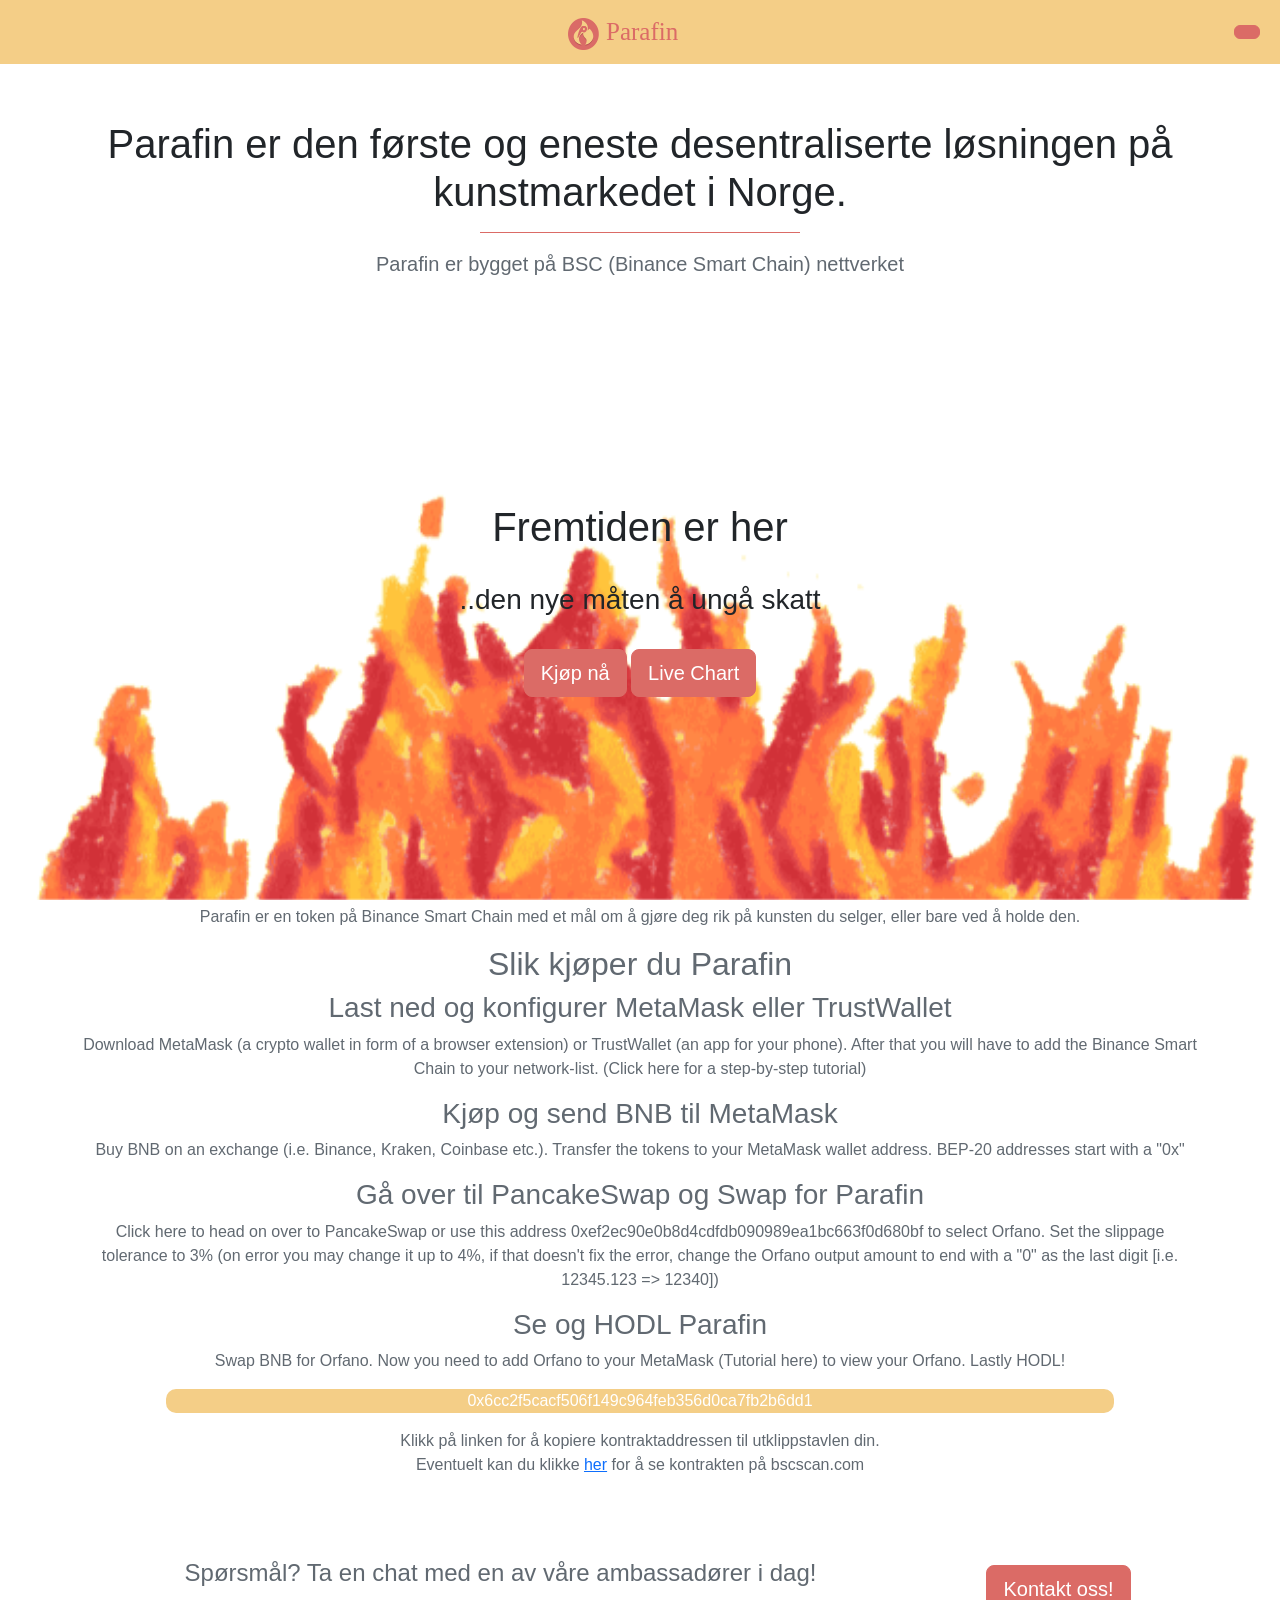
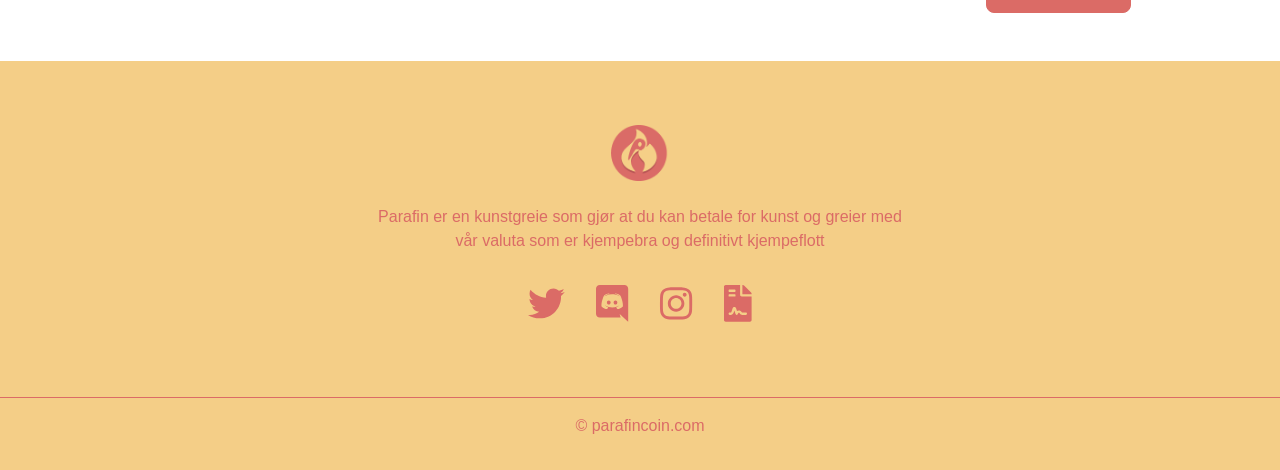
<file: index.html>
<!DOCTYPE html>
<html lang="en">
<head>
	<meta charset="UTF-8">
	<meta name="viewport" content="width=device-width, initial-scale=1.0, viewport-fit=cover">
   <meta http-equiv="X-UA-Compatible" content="ie=edge">
	<title>PRFN</title>
	<link rel="shortcut icon" href="img/parafin-logo_32x32.png">
	<!-- Bootstrap 5.0 CSS -->
	<link href="https://cdn.jsdelivr.net/npm/bootstrap@5.0.1/dist/css/bootstrap.min.css" rel="stylesheet" integrity="sha384-+0n0xVW2eSR5OomGNYDnhzAbDsOXxcvSN1TPprVMTNDbiYZCxYbOOl7+AMvyTG2x" crossorigin="anonymous">
	<!-- Style CSS -->
	<link rel="stylesheet" href="css/style.css">
	<!-- Google Fonts -->
	<link href="https://fonts.googleapis.com/css?family=Montserrat:300,400,500,600,700&display=swap" rel="stylesheet">
</head>
<body>

	<!-- overlay -->

	<div id="overlay" onclick="off()">
	<div id="text">

	<ul>
		<li>Purchase Guide</li>
		<li>Contract</li>
		<li>Poocoin Charts</li>
		<li>About</li>
		<li>Token Info</li>
	</ul>

	</div>
</div>


<div id="copy-overlay" onclick="copyoff()">
<div id="copy-text">

<p>
	<i class="fas fa-check-circle"></i>
	Kontraktaddressen <br> kopiert til <br> utklippstavlen din</p>

</div>
</div>

	<!-- overlay end -->

	<!-- Top Bar -->

<!--
<div class="top-bar">
	<div class="container">
		<div class="col-12">
			<p><a href="https://poocoin.app/tokens/0x6cc2f5cacf506f149c964feb356d0ca7fb2b6dd1">PRFN PRICE: 0.0002$</a></p>
		</div>
	</div>
</div>
-->

	<!-- End Top Bar -->


	<!-- Navigation -->
	<nav class="navbar fixed-top navbar-light bg-light">
  <div class="container-fluid">
    <a class="navbar-brand" href="#">
      <img src="img/logo.png" alt="" width="32" height="32" class="d-inline-block align-text-center">
      Parafin
    </a>
		<button onclick="on()" class="btn btn-primary me-2" type="button"></button>
  </div>
</nav>



	<!-- End Navigation -->




	<!-- Main Page Heading -->
	<div class="col-12 text-center mt-5">
		<h1 class="text-dark pt-4">Parafin er den første og eneste desentraliserte løsningen på kunstmarkedet i Norge.</h1>
		<div class="border-top border-primary w-25 mx-auto my-3 skille"></div>
		<p class="lead">Parafin er bygget på BSC (Binance Smart Chain) nettverket</p>
	</div>




	<!-- Start Fixed Background IMG -->
	<div class="fixed-background">

		<div class="row text-dark py-5">
			<div class="col-12 text-center">
				<h1>Fremtiden er her</h1>
				<h3 class="py-4">..den nye måten å ungå skatt</h3>

				<a href="#" class="btn btn-primary btn-lg mr-2">Kjøp nå</a>
				<a href="#" class="btn btn-primary btn-lg ml-2">Live Chart</a>
			</div>
		</div>

		<div class="fixed-wrap">
			<div class="fixed"></div>
		</div>
	</div>
	<!-- End Fixed Background IMG -->

<!-- Content -->

<div class="container content-info">

	<p class="token-desc">
		Parafin er en token på Binance Smart Chain med et mål om å gjøre deg rik på kunsten du selger, eller bare ved å holde den.
	</p>

	<div class="kjøpe-block">
		<h2>Slik kjøper du Parafin</h2>
		<h3>Last ned og konfigurer MetaMask eller TrustWallet</h3>
		<p>Download MetaMask (a crypto wallet in form of a browser extension) or TrustWallet (an app for your phone). After that you will have to add the Binance Smart Chain to your network-list. (Click here for a step-by-step tutorial)</p>
		<h3>Kjøp og send BNB til MetaMask</h3>
		<p>Buy BNB on an exchange (i.e. Binance, Kraken, Coinbase etc.). Transfer the tokens to your MetaMask wallet address. BEP-20 addresses start with a "0x"</p>
		<h3>Gå over til PancakeSwap og Swap for Parafin</h3>
		<p>Click here to head on over to PancakeSwap or use this address 0xef2ec90e0b8d4cdfdb090989ea1bc663f0d680bf to select Orfano. Set the slippage tolerance to 3% (on error you may change it up to 4%, if that doesn't fix the error, change the Orfano output amount to end with a "0" as the last digit [i.e. 12345.123 => 12340])</p>
		<h3>Se og HODL Parafin</h3>
		<p>Swap BNB for Orfano. Now you need to add Orfano to your MetaMask (Tutorial here) to view your Orfano. Lastly HODL!</p>
	</div>

	<div class="contract-block">
		<a >
			<p id="copy-address" onclick="copyon()" onclick="copyElementText(this.id)">0x6cc2f5cacf506f149c964feb356d0ca7fb2b6dd1</p>
		</a>
		<p>Klikk på linken for å kopiere kontraktaddressen til utklippstavlen din.
			<br>Eventuelt kan du klikke <a href="https://bscscan.com/token/0x6cc2f5cacf506f149c964feb356d0ca7fb2b6dd1">her</a> for å se kontrakten på bscscan.com
		</p>
	</div>


</div>


	<!-- Start Jumbotron -->
	<div class="jumbotron py-5 mb-0 kontaktoss">
		<div class="container">
			<div class="row">

				<div class="col-md-7 col-lg-8 col-xl-9 my-auto">
					<h4>Spørsmål? Ta en chat med en av våre ambassadører i dag!</h4>
				</div>

				<div class="col-md-5 col-lg-4 col-xl-3 pt-4 ptm-0">
					<a href="" class="btn btn-primary btn-lg">Kontakt oss!</a>
				</div>

			</div>
		</div>
	</div>
	<!-- End Jumbotron -->


	<!-- Start Footer -->
	<footer>
		<div class="container">
			<div class="row text-light text-center py-4 justify-content-center">

				<div class="col-sm-10 col-md-8 col-lg-6">
					<img src="img/logo.png" alt="">
					<p>Parafin er en kunstgreie som gjør at du kan betale for kunst
						og greier med vår valuta som er kjempebra og definitivt kjempeflott</p>
					<ul class="social pt-3">
						<li><a href="" target="_blank"><i class="fab fa-twitter"></i></a></li>
						<li><a href="" target="_blank"><i class="fab fa-discord"></i></a></li>
						<li><a href="" target="_blank"><i class="fab fa-instagram"></i></a></li>
						<li><a href="" target="_blank"><i class="fas fa-file-contract"></i></a></li>
					</ul>
				</div>

			</div>
		</div>
	</footer>
	<!-- End Footer -->


	<!-- Start Socket -->
	<div class="socket text-center py-3">
		<p>&copy; <a href="https://parafincoin.com" target="_blank">parafincoin.com</a></p>
	</div>
	<!-- End Socket -->



	<!-- Script Source Files -->
	<script src="js/script.js"></script>
	<script src="https://cdn.jsdelivr.net/npm/bootstrap@5.0.1/dist/js/bootstrap.bundle.min.js" integrity="sha384-gtEjrD/SeCtmISkJkNUaaKMoLD0//ElJ19smozuHV6z3Iehds+3Ulb9Bn9Plx0x4" crossorigin="anonymous"></script>
	<!-- Font Awesome -->
	<script src="js/all.min.js"></script>

	<!-- End Script Source Files -->
</body>
</html>
</file>
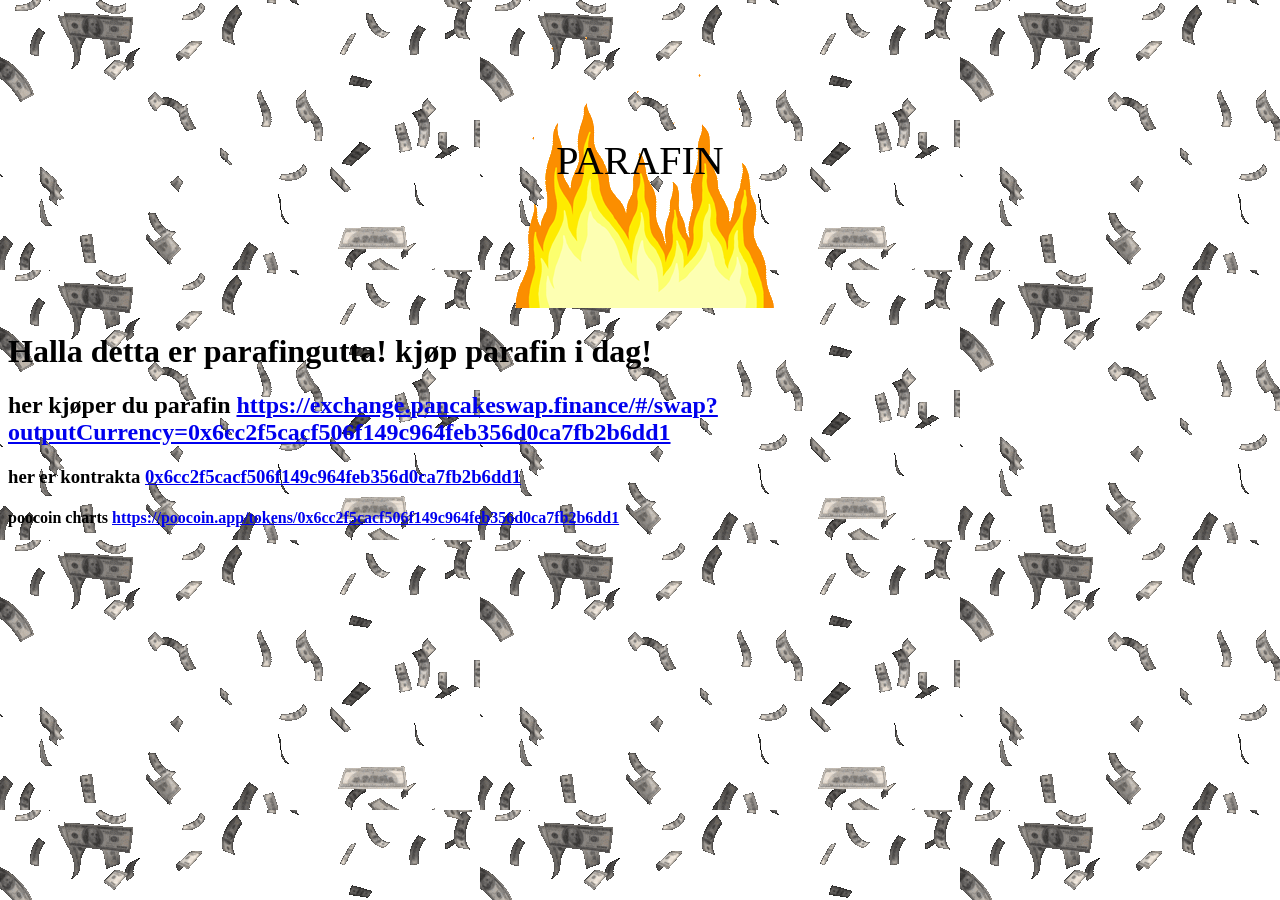
<file: legacy/index.html>
<!DOCTYPE html>
<html lang="en" dir="ltr">
  <head>
    <meta charset="utf-8">
    <title>PRFN</title>
    <link rel="stylesheet" href="index.css">
  </head>
  <body>
    <div class="header">
        <img src="3q62.gif" alt="">
        <div class="header-text">
          PARAFIN
        </div>
    </div>
    <h1>
      Halla detta er parafingutta! kjøp parafin i dag!
    </h1>
    <h2>
      her kjøper du parafin <a href="https://exchange.pancakeswap.finance/#/swap?outputCurrency=0x6cc2f5cacf506f149c964feb356d0ca7fb2b6dd1" target="_blank">https://exchange.pancakeswap.finance/#/swap?outputCurrency=0x6cc2f5cacf506f149c964feb356d0ca7fb2b6dd1</a>
    </h2>
    <h3>
      her er kontrakta <a href="https://bscscan.com/token/0x6cc2f5cacf506f149c964feb356d0ca7fb2b6dd1" target="_blank">0x6cc2f5cacf506f149c964feb356d0ca7fb2b6dd1</a>
    </h3>
    <h4>
      poocoin charts <a href="https://poocoin.app/tokens/0x6cc2f5cacf506f149c964feb356d0ca7fb2b6dd1" target="_blank">https://poocoin.app/tokens/0x6cc2f5cacf506f149c964feb356d0ca7fb2b6dd1</a>
    </h4>
    
  </body>
</html>
</file>
<file: css/style.css>
/*-- Body Reset --*/
body {
  overflow-x: hidden;
  font-family: 'Roboto', sans-serif;
  color: #616971;
  padding-top: 3rem;
}
@@font-face {
  font-family: Parafont-Regular;
  src:
      local('Parafont-Regular')
      url(fonts/Parafont-Regular.ttf);
  format('truetype');

  font-family: Roboto;
  src:
      local('Roboto')
      url(fonts/Roboto-Regular);
  format('truetype');

}

/* colors
#F4CE87
#DB6B66
#E08670
#B85757
#0D0D0D

*/

/*============= TOP BAR HEADER =============*/

/*
.top-bar {
  background: red;
  height: 2.4rem;
  padding: .5rem 0;
  text-align: right;
}

.top-bar a {
  color: orange;
  text-decoration: none;
  font-size: 1.1;
}
*/

/*============= NAVIGATION =============*/

.navbar {
  background-color: #F4CE87!important;
}
.navbar-brand {
  margin: auto;
}
.navbar-brand {
  color: #DB6B66!important;
  font-family: 'Parafont-Regular';
  font-size: 25px;
}

/*navbar overlay*/
#overlay {
  position: fixed; /* Sit on top of the page content */
  display: none; /* Hidden by default */
  width: 100%; /* Full width (cover the whole page) */
  height: 100%; /* Full height (cover the whole page) */
  top: 0;
  left: 0;
  right: 0;
  bottom: 0;
  background-color: #F4CE87; /* Black background with opacity */
  z-index: 999999; /* Specify a stack order in case you're using a different order for other elements */
  cursor: pointer; /* Add a pointer on hover */
}

#text{
  position: absolute;
  top: 50%;
  left: 50%;
  font-size: 40px;
  color: #DB6B66;
  transform: translate(-50%,-50%);
  -ms-transform: translate(-50%,-50%);
}


/*title card*/

.border-primary {
  border-color: #DB6B66!important;
}

.btn-primary {
  background-color: #DB6B66!important;
  border-color: #DB6B66!important;
}

/*title card*/





/*===== FIXED BACKGROUND IMG =====*/

.fixed-background {
  overflow: hidden; /*-- Correction for iOS --*/
}

.fixed {
  background-image: url('../img/flames.gif');
  position: fixed;
}
.fixed-background {
  padding: 10rem 0;
}

.content-info {
  text-align: center;
  margin: auto;
}


/*-- contract info --*/
#copy-address {
  color: white;
  text-align: center;
  width: 85%;
  margin: auto;
  background-color: #F4CE87;
  border-radius: 10px;
  margin-bottom: 1rem;
}
#copy-address:hover {
  cursor: pointer;
  background-color: #F4CE87;
}
#copy-address:active {
  background-color: white;
}

#copy-overlay {
  position: fixed; /* Sit on top of the page content */
  display: none; /* Hidden by default */
  width: 100%; /* Full width (cover the whole page) */
  height: 100%; /* Full height (cover the whole page) */
  z-index: 999999; /* Specify a stack order in case you're using a different order for other elements */
  cursor: pointer; /* Add a pointer on hover */
}

#copy-text{
  position: absolute;
  top: 50%;
  left: 50%;
  width: 40%;
  font-size: 17px;
  color: white;
  transform: translate(-50%,-50%);
  -ms-transform: translate(-50%,-50%);
  background-color: rgba(0, 0, 0, 0.5);
  text-align: center;
  padding: 2rem  0 .5rem;
  border-radius: 10px;
}
#copy-text .svg-inline--fa {
  font-size: 6rem;
  padding-bottom: 1rem;
}

/*kontakt oss*/
.kontaktoss {
  text-align: center;
  margin: auto;
}

/*============= FOOTER =============*/

footer {
  background-color: #F4CE87;
  padding: 1rem 2rem 3rem;
}
footer img {
  height: 3.5rem;
  margin: 1.5rem auto;
}
footer p, footer a  {
  color: #DB6B66;
  text-decoration: none;
}
ul.social {
  list-style-type: none;
  display: flex;
  max-width: 16rem;
  margin: 0 auto;
  padding: 0;
}
ul.social li {
  margin: 0 auto;
}
footer .svg-inline--fa {
  font-size: 2.3rem;
}
footer .svg-inline--fa:hover {
  color: #E08670;
}

/*============= SOCKET =============*/

.socket {
  background-color: #F4CE87;
  border-top: .1rem solid #DB6B66;
}
.socket p, .socket a {
  color: #DB6B66  ;
  text-decoration: none;
}

/*============= MEDIA QUERIES =============*/

/* Devices under 1199px (xl) */
@media (max-width: 1199.98px) {

}
/* Devices under 768px (md) */
@media (max-width: 767.98px) {

}


/*============ BOOTSTRAP BREAK POINTS:

Extra small (xs) devices (portrait phones, less than 576px)
No media query since this is the default in Bootstrap

Small (sm) devices (landscape phones, 576px and up)
@media (min-width: 576px) { ... }

Medium (md) devices (tablets, 768px and up)
@media (min-width: 768px) { ... }

Large (lg) devices (desktops, 992px and up)
@media (min-width: 992px) { ... }

Extra (xl) large devices (large desktops, 1200px and up)
@media (min-width: 1200px) { ... }

=============*/

/*-- Bootstrap Mobile Gutter Fix --*/
.row, .container-fluid {
  margin-left: 0px !important;
  margin-right: 0px !important;
}

/*-- Fixed Background Image --*/
.fixed-background {
  position: relative;
  width: 100%;
  z-index: 1000!important;
}
.fixed-wrap {
  clip: rect(0, auto, auto, 0);
  position: absolute;
  top: 0;
  left: 0;
  width: 100%;
  height: 100%;
  z-index: -999 !important;
}
.fixed {
  z-index: -999!important;
  display: block;
  top: 0;
  left: 0;
  width: 100%;
  height: 100%;
  background-size: cover;
  background-position: center center;
  -webkit-transform: translateZ(0);
  transform: translateZ(0);
  will-change: transform;
}
</file>
<file: legacy/index.css>
body {
  background-image: url(tenor.gif);
  background-size: auto;
}
.header {
  position: relative;
  text-align: center;
}

.header-text {
  position: absolute;
  top: 50%;
  left: 50%;
  transform: translate(-50%, -50%);
  font-size: 40px;
}

a {
  animation: color-change 2s infinite;
}

@keyframes color-change {
  0% { color: red; }
  15% { color: orange; }
  30% { color: yellow; }
  45% { color: green; }
  60% { color: blue; }
  75% { color: purple; }
  90% { color: pink; }
  100% { color: red; }
}

h1 {
  animation: color-change-flamme 1s infinite;
}

@keyframes color-change-flamme {
  0% { color: red; }
  25% { color: orange; }
  50% { color: yellow; }
  100% { color: red; }
}
</file>
